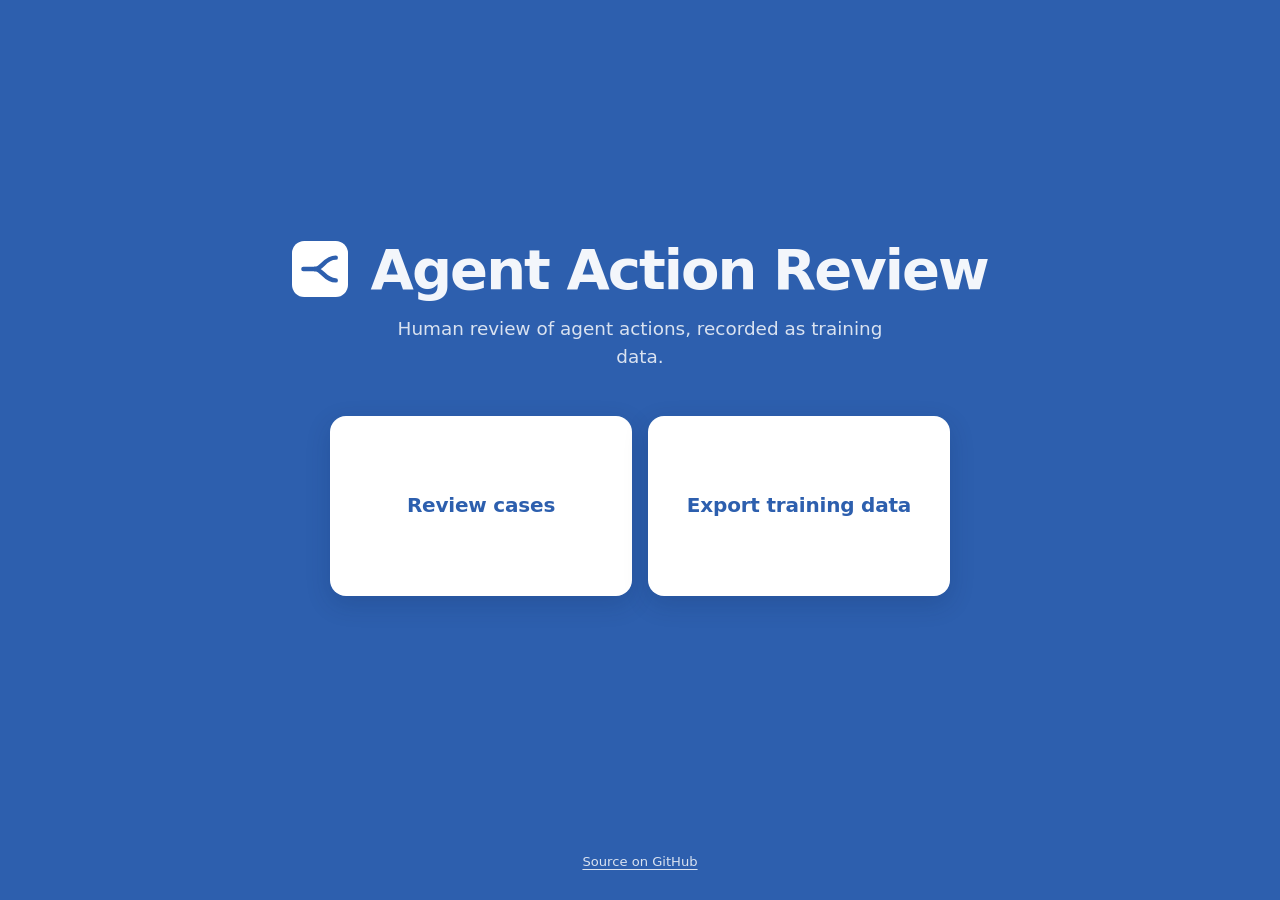
<file: docs/index.html>
<!doctype html>
<html lang="en">
<head>
  <meta charset="utf-8">
  <meta name="viewport" content="width=device-width, initial-scale=1">
  <meta name="description" content="Human review for agent actions that automated checks can't settle. Each decision is captured with its evidence and reason as training data for a decision model.">
  <meta name="theme-color" content="#2d5fae">
  <title>Agent Action Review</title>
  <link rel="icon" type="image/svg+xml" href="icon.svg">
  <link rel="stylesheet" href="style.css">
</head>
<body>
  <main id="app"><noscript><p class="page">Enable JavaScript to use Agent Action Review.</p></noscript></main>
  <script src="cases.js"></script>
  <script src="app.js"></script>
</body>
</html>
</file>
<file: docs/style.css>
/* One look everywhere. Brand blue page, white cards for content. */
:root {
  --page: #2d5fae;
  --page-text: #f3f6fb;
  --page-muted: rgb(255 255 255 / 0.82);
  --page-line: rgb(255 255 255 / 0.22);
  --surface: #ffffff;
  --text: #151b24;
  --muted: #5d6573;
  --line: #e1e5ec;
  --brand: #2d5fae;
  --brand-hover: #244d8f;
  --tint: #eef3fb;
  --tint-strong: #d9e5f8;
  --approve: #2b6b4b;
  --approve-hover: #1f5238;
  --approve-soft: #e4f1ea;
  --reject: #a33a30;
  --reject-hover: #832b23;
  --reject-soft: #f7e6e3;
  --focus: #f0b44c;
  --shadow: 0 8px 24px rgb(10 32 72 / 0.18);
  color-scheme: light;
  font-family: ui-sans-serif, system-ui, -apple-system, "Segoe UI", Roboto, "Helvetica Neue", sans-serif;
}

* { box-sizing: border-box; }
body { margin: 0; background: var(--page); color: var(--page-text); line-height: 1.55; -webkit-font-smoothing: antialiased; }
a { color: inherit; text-underline-offset: 3px; }
:focus-visible { outline: 3px solid var(--focus); outline-offset: 3px; }
h1:focus { outline: none; }
h1, h2 { margin: 0; line-height: 1.2; }
.muted { color: var(--muted); }
.eyebrow { margin: 0 0 0.5rem; font-size: 0.75rem; font-weight: 650; letter-spacing: 0.09em; text-transform: uppercase; color: var(--page-muted); }

/* Every page is a full-height column with the footer at the bottom */
.screen { display: flex; flex-direction: column; min-height: 100vh; min-height: 100dvh; }
.screen > .center, .screen > .page { flex: 1; }
.center { display: flex; flex-direction: column; align-items: center; justify-content: center; padding: 3rem 16px; text-align: center; }

.footer { padding: 1.25rem 16px 1.75rem; font-size: 0.82rem; text-align: center; color: var(--page-muted); }
.footer a:hover { color: #ffffff; }

/* Brand lockup. The icon sits to the left of the name and scales with the text. */
.logo { width: 1.45em; height: 1.45em; flex-shrink: 0; }
.logo-tile { fill: var(--surface); }
.logo-mark { fill: none; stroke: var(--brand); stroke-width: 5; stroke-linecap: round; stroke-linejoin: round; }

/* Home */
.home h1 { display: inline-flex; align-items: center; gap: 0.4em; font-size: clamp(2.1rem, 6.5vw, 3.5rem); font-weight: 650; letter-spacing: -0.035em; }
.home h1 .logo { width: 1em; height: 1em; }
.tagline { max-width: 32rem; margin: 0.75rem 0 2.75rem; font-size: clamp(1rem, 2.6vw, 1.15rem); color: var(--page-muted); }
.choices { display: grid; grid-template-columns: repeat(2, minmax(0, 1fr)); gap: 1rem; width: min(620px, 100%); }
.choice {
  display: flex;
  align-items: center;
  justify-content: center;
  min-height: 180px;
  padding: 1.5rem;
  border-radius: 16px;
  background: var(--surface);
  box-shadow: var(--shadow);
  color: var(--brand);
  font-size: 1.25rem;
  font-weight: 600;
  letter-spacing: -0.01em;
  text-decoration: none;
  transition: background-color 150ms, transform 150ms;
}
.choice:hover { background: var(--tint-strong); transform: translateY(-2px); }

/* Intro */
.intro { gap: 1rem; }
.intro > * { max-width: 30rem; margin: 0; }
.intro h1 { font-size: clamp(1.6rem, 4.5vw, 2.2rem); font-weight: 650; letter-spacing: -0.025em; }
.intro p { font-size: 1.05rem; color: var(--page-muted); }
.intro .btn { min-width: 10rem; margin-top: 0.75rem; }

/* Top bar */
.bar { border-bottom: 1px solid var(--page-line); }
.bar-inner { display: flex; flex-wrap: wrap; align-items: center; justify-content: space-between; gap: 0.75rem 1rem; max-width: 760px; margin: 0 auto; padding: 0.8rem 16px; }
.wordmark { display: inline-flex; align-items: center; gap: 0.5rem; font-size: 0.95rem; font-weight: 650; letter-spacing: -0.01em; text-decoration: none; }
.wordmark:hover span { text-decoration: underline; }

.steps { display: flex; gap: 0.35rem; }
.step {
  display: grid;
  place-items: center;
  width: 1.9rem;
  height: 1.9rem;
  border: 1px solid rgb(255 255 255 / 0.4);
  border-radius: 50%;
  color: var(--page-muted);
  font-size: 0.8rem;
  font-weight: 600;
  font-variant-numeric: tabular-nums;
  text-decoration: none;
  transition: background-color 150ms, color 150ms;
}
.step:hover { background: rgb(255 255 255 / 0.12); color: #ffffff; }
.step.done { background: rgb(255 255 255 / 0.22); border-color: transparent; color: #ffffff; }
.step.current { border: 2px solid #ffffff; color: #ffffff; }

/* Inner pages */
.page { width: 100%; max-width: 760px; margin: 0 auto; padding: 2.25rem 16px 3rem; }
.page > h1 { margin-bottom: 1.5rem; font-size: clamp(1.5rem, 4.2vw, 2rem); font-weight: 650; letter-spacing: -0.025em; }
.lede { max-width: 620px; margin: -0.75rem 0 1.5rem; color: var(--page-muted); }

.card { margin-bottom: 1rem; padding: 1.3rem 1.4rem; border-radius: 12px; background: var(--surface); box-shadow: var(--shadow); color: var(--text); }
.card h2 { margin-bottom: 1rem; font-size: 0.75rem; font-weight: 650; letter-spacing: 0.09em; text-transform: uppercase; color: var(--muted); }

dl { display: grid; gap: 0.9rem; margin: 0; }
dl > div { display: grid; grid-template-columns: 7.5rem minmax(0, 1fr); gap: 0.75rem; }
dt { font-size: 0.88rem; color: var(--muted); }
dd { margin: 0; overflow-wrap: anywhere; }

/* Case page */
.data-list { display: grid; gap: 0.5rem; margin: 0; padding: 0; list-style: none; }
.data-list li { display: flex; flex-wrap: wrap; align-items: baseline; gap: 0.55rem; }
.data-mark { flex-shrink: 0; width: 1rem; font-weight: 700; }
.data-tag { padding: 0.08rem 0.5rem; border-radius: 999px; font-size: 0.7rem; font-weight: 600; letter-spacing: 0.01em; }
.share .data-mark { color: var(--approve); }
.share .data-tag { background: var(--approve-soft); color: var(--approve); }
.withhold .data-mark { color: var(--reject); }
.withhold .data-tag { background: var(--reject-soft); color: var(--reject); }

.email-headers { gap: 0.45rem; padding-bottom: 1rem; border-bottom: 1px solid var(--line); }
.email-headers > div { grid-template-columns: 4.5rem minmax(0, 1fr); }
.email-headers dd { font-weight: 600; }
.email-body { margin: 1.1rem 0 0.2rem; font-size: 1.02rem; line-height: 1.7; white-space: pre-wrap; }

.decision { margin-top: 1.5rem; }
.actions { display: flex; flex-wrap: wrap; gap: 0.75rem; margin-top: 1.25rem; }
.decision .actions { margin-top: 0; }
.prompt, .verdict { margin: 0 0 0.9rem; font-size: 1rem; color: var(--muted); }
.verdict strong { margin-left: 0.35rem; }
.verdict.approve strong { color: var(--approve); }
.verdict.reject strong { color: var(--reject); }

/* Buttons. Primary, quiet, approve and reject sit on white cards. Light and ghost sit on the blue page. */
.btn {
  display: inline-flex;
  align-items: center;
  justify-content: center;
  min-height: 2.75rem;
  padding: 0.65rem 1.35rem;
  border: 1px solid transparent;
  border-radius: 9px;
  font: inherit;
  font-size: 0.95rem;
  font-weight: 600;
  text-decoration: none;
  cursor: pointer;
  transition: background-color 150ms, border-color 150ms, color 150ms;
}
.btn.primary { background: var(--brand); color: #ffffff; }
.btn.primary:hover { background: var(--brand-hover); }
.btn.approve { background: var(--approve); color: #ffffff; }
.btn.approve:hover { background: var(--approve-hover); }
.btn.reject { background: var(--reject); color: #ffffff; }
.btn.reject:hover { background: var(--reject-hover); }
.btn.quiet { background: transparent; border-color: var(--line); color: var(--text); }
.btn.quiet:hover { background: var(--tint); border-color: var(--tint-strong); }
.btn.light { background: var(--surface); color: var(--brand); }
.btn.light:not(:disabled):hover { background: var(--tint-strong); }
.btn.ghost { background: transparent; border-color: rgb(255 255 255 / 0.35); color: var(--page-text); }
.btn.ghost:not(:disabled):hover { background: rgb(255 255 255 / 0.1); border-color: rgb(255 255 255 / 0.6); }
.btn:disabled { opacity: 0.45; cursor: not-allowed; }
.decision .btn.approve, .decision .btn.reject { min-width: 8.5rem; }

/* Training data page */
.table-card { padding-top: 0.4rem; padding-bottom: 0.4rem; }
table { width: 100%; border-collapse: collapse; font-size: 0.93rem; }
th, td { padding: 0.75rem 0.5rem; border-bottom: 1px solid var(--line); text-align: left; vertical-align: top; }
tbody tr:last-child td { border-bottom: 0; }
th { font-size: 0.75rem; font-weight: 650; letter-spacing: 0.06em; text-transform: uppercase; color: var(--muted); }
.num { width: 2.5rem; color: var(--muted); font-variant-numeric: tabular-nums; }
td a:hover { color: var(--brand-hover); }
td.approve { color: var(--approve); font-weight: 600; }
td.reject { color: var(--reject); font-weight: 600; }
td.pending { color: var(--muted); }

pre {
  margin: 0;
  padding: 1rem;
  overflow-x: auto;
  border: 1px solid var(--line);
  border-radius: 9px;
  background: var(--tint);
  font-size: 0.78rem;
  line-height: 1.55;
  white-space: pre-wrap;
  overflow-wrap: anywhere;
}

@media (max-width: 560px) {
  .choices { grid-template-columns: 1fr; }
  .choice { min-height: 120px; }
  dl > div { grid-template-columns: 1fr; gap: 0.2rem; }
  .card { padding: 1.1rem; }
  .decision .btn { flex: 1 1 auto; }
}
</file>
